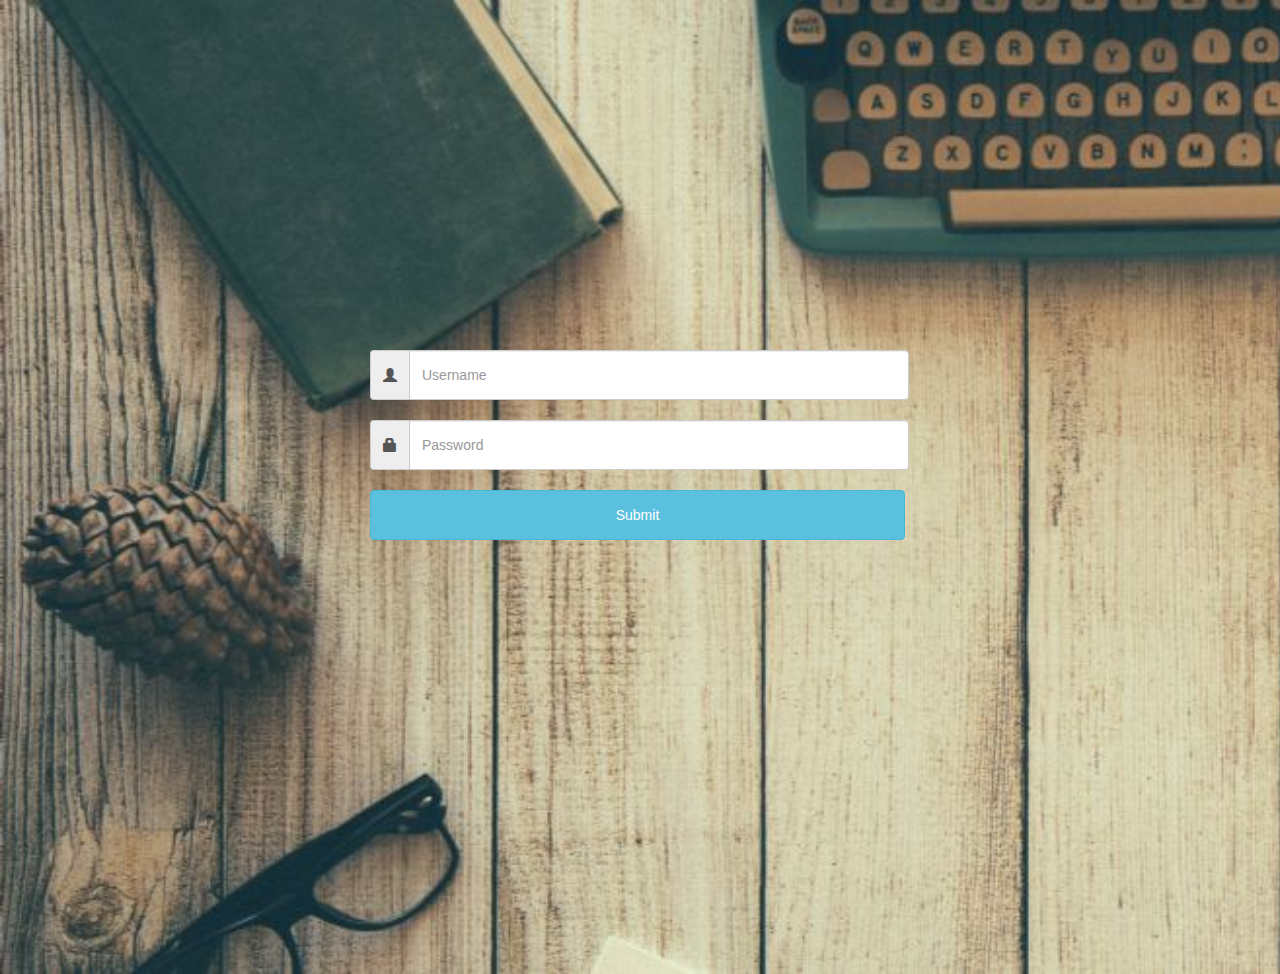
<file: E-commerce site/index.html>
<!DOCTYPE html>
<html ng-app="myApp">
<head>
	<title></title>
</head>
<script type="text/javascript" src="assets/js/angular.min.js"></script> 
<script type="text/javascript" src="assets/js/angular-ui-router.min.js"></script>
<link rel="stylesheet" href="https://maxcdn.bootstrapcdn.com/bootstrap/3.3.7/css/bootstrap.min.css">
<link rel="stylesheet" href="https://use.fontawesome.com/releases/v5.3.1/css/all.css" integrity="sha384-mzrmE5qonljUremFsqc01SB46JvROS7bZs3IO2EmfFsd15uHvIt+Y8vEf7N7fWAU" crossorigin="anonymous">
<link rel="stylesheet" href="assets/css/style.css">
<body>


<div ui-view></div>


<script type="text/javascript" src="assets/js/app.js"></script>

<script src="https://ajax.googleapis.com/ajax/libs/jquery/3.3.1/jquery.min.js"></script>  
</body>
</html>
</file>
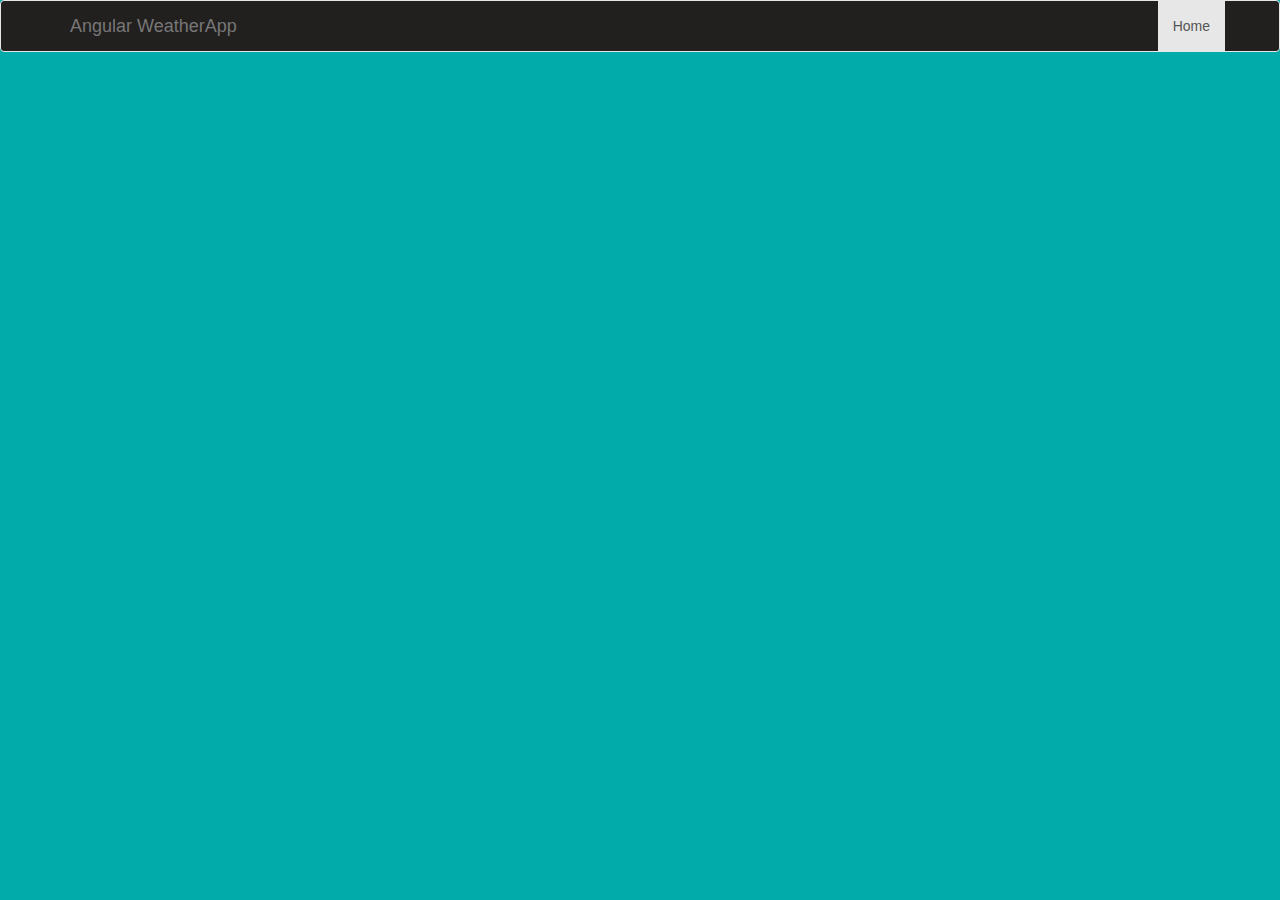
<file: Weather/index.html>
<!DOCTYPE html>
<html ng-app="myApp">
<head>
	<title>Weather app</title>
	<script  type="text/javascript" src="https://code.angularjs.org/1.6.9/angular.js"></script>
	<script type="text/javascript" src="https://code.angularjs.org/1.6.9/angular-route.js"></script>
	<script type="text/javascript" src="https://code.angularjs.org/1.6.9/angular-resource.js"></script>
	<link rel="stylesheet" href="https://maxcdn.bootstrapcdn.com/bootstrap/3.3.7/css/bootstrap.min.css">
    <link rel="stylesheet" href="assets/lib/style.css">
</head>
<body>


<nav class="navbar navbar-default nav">
  <div class="container">
    <div class="navbar-header">
      <a class="navbar-brand" href="#">Angular WeatherApp</a>
    </div>
    <ul class="nav navbar-nav navbar-right">
      <li class="active"><a href="#/">Home</a></li>
      
    </ul>
  </div>
</nav>


<div ng-view></div>

<script type="text/javascript" src="assets/app.js"></script>
<script type="text/javascript" src="assets/controller.js"></script>
<script type="text/javascript" src="assets/directive.js"></script>
<script type="text/javascript" src="assets/route.js"></script>
<script type="text/javascript" src="assets/service.js"></script>

</body>
</html>
</file>
<file: E-commerce site/assets/css/style.css>
#productli
{
	list-style: none;
	float: left;
	margin:20px;
	width: 500px;
	box-shadow: 1px 2px 3px gray; 
}
img {
	width: 150px;
	height: 200px;
	
}

#some{
	margin-left: 200px; 
	width: 500px;
	height: 50px;
}
#inp {
	width: 500px;
	height: 50px;
}
#btn {
	margin-left: 200px; 
	width: 535px;
	height: 50px;
}
#total{

	background-image: url('workbench.jpg' );
	background-size: cover;
	height: 974px; 

}
#back
{
	height:400px;
	width: 1000px;
	margin-left: 100px;
	padding-top: 350px;
	
}
.disabled {
	opacity: 0.4;
	pointer-events: none;
}
</file>
<file: Weather/assets/lib/style.css>
body {
	/* background-image: radial-gradient(circle, #00aba9, black, #00aba9);*/
	background-color: #00aba9
}
img{
	width: 200px;

}
.nav{
	background-color: #221F1F
}
</file>
